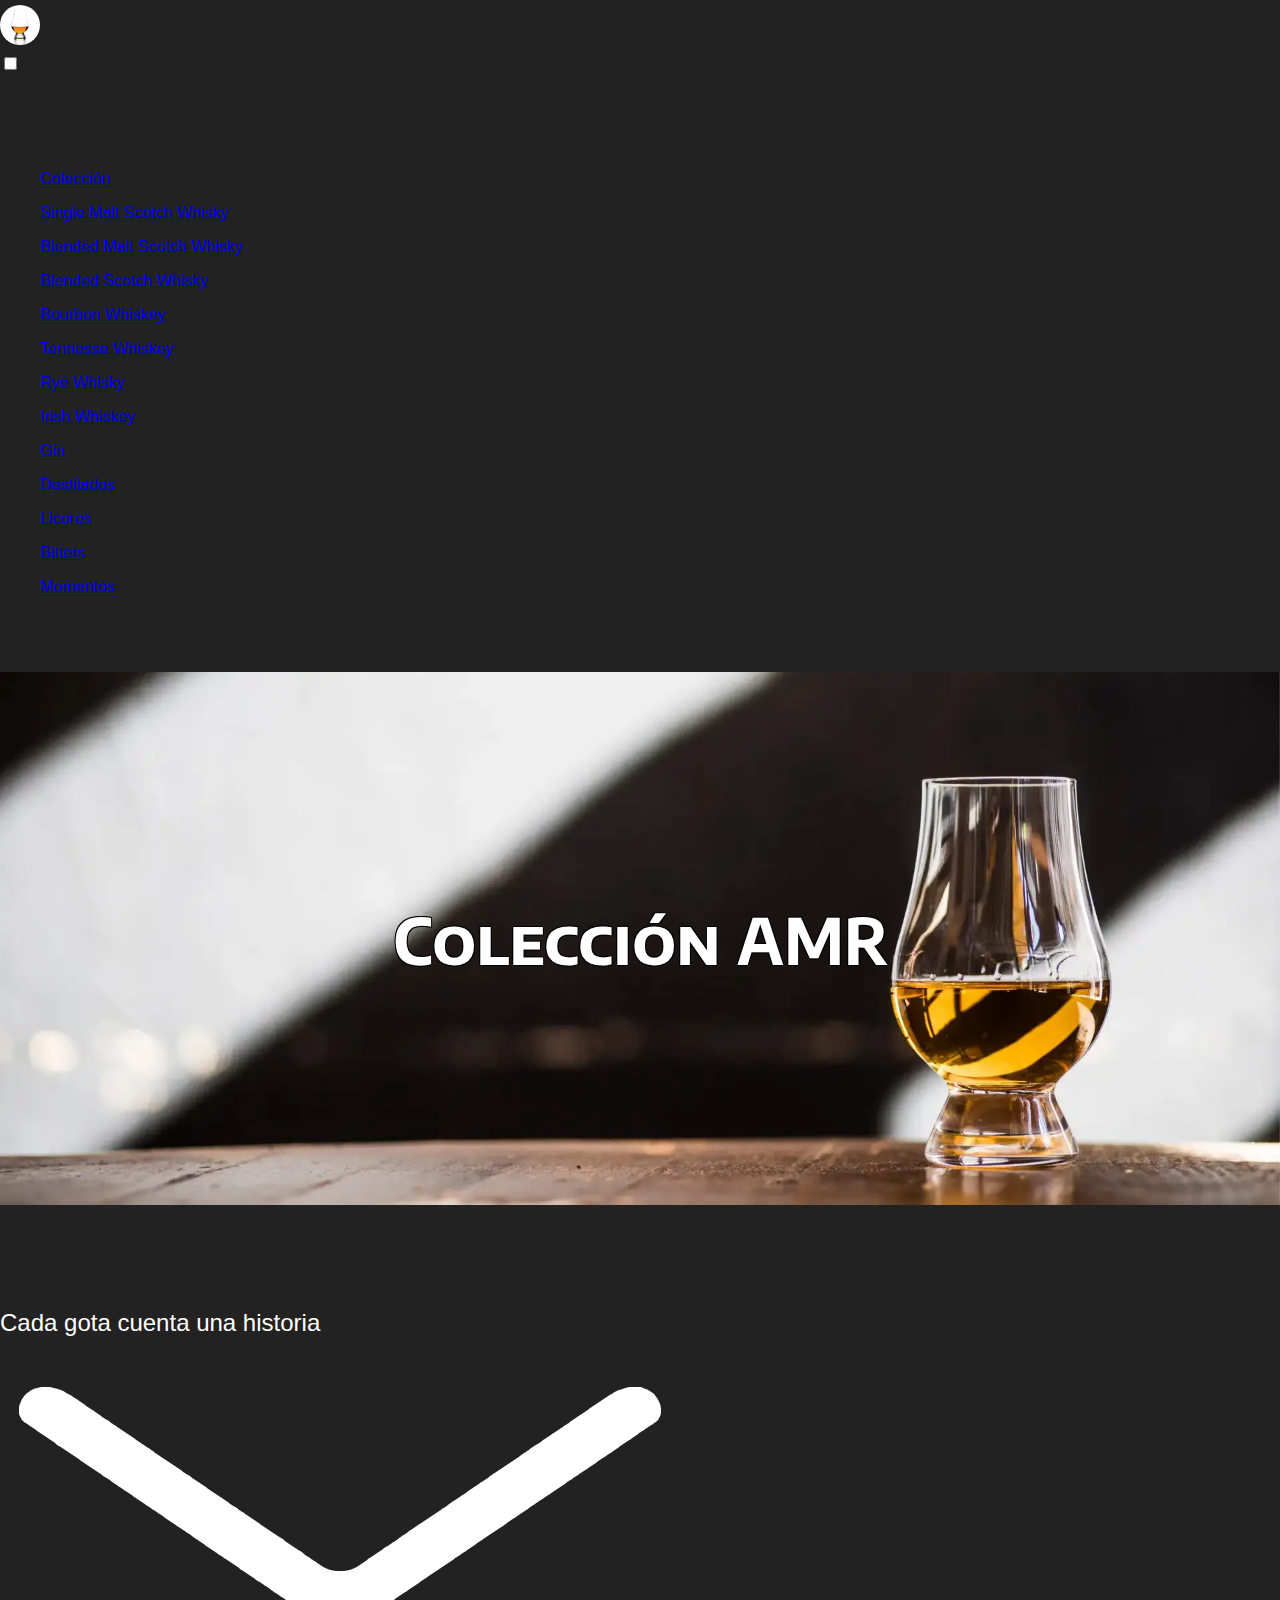
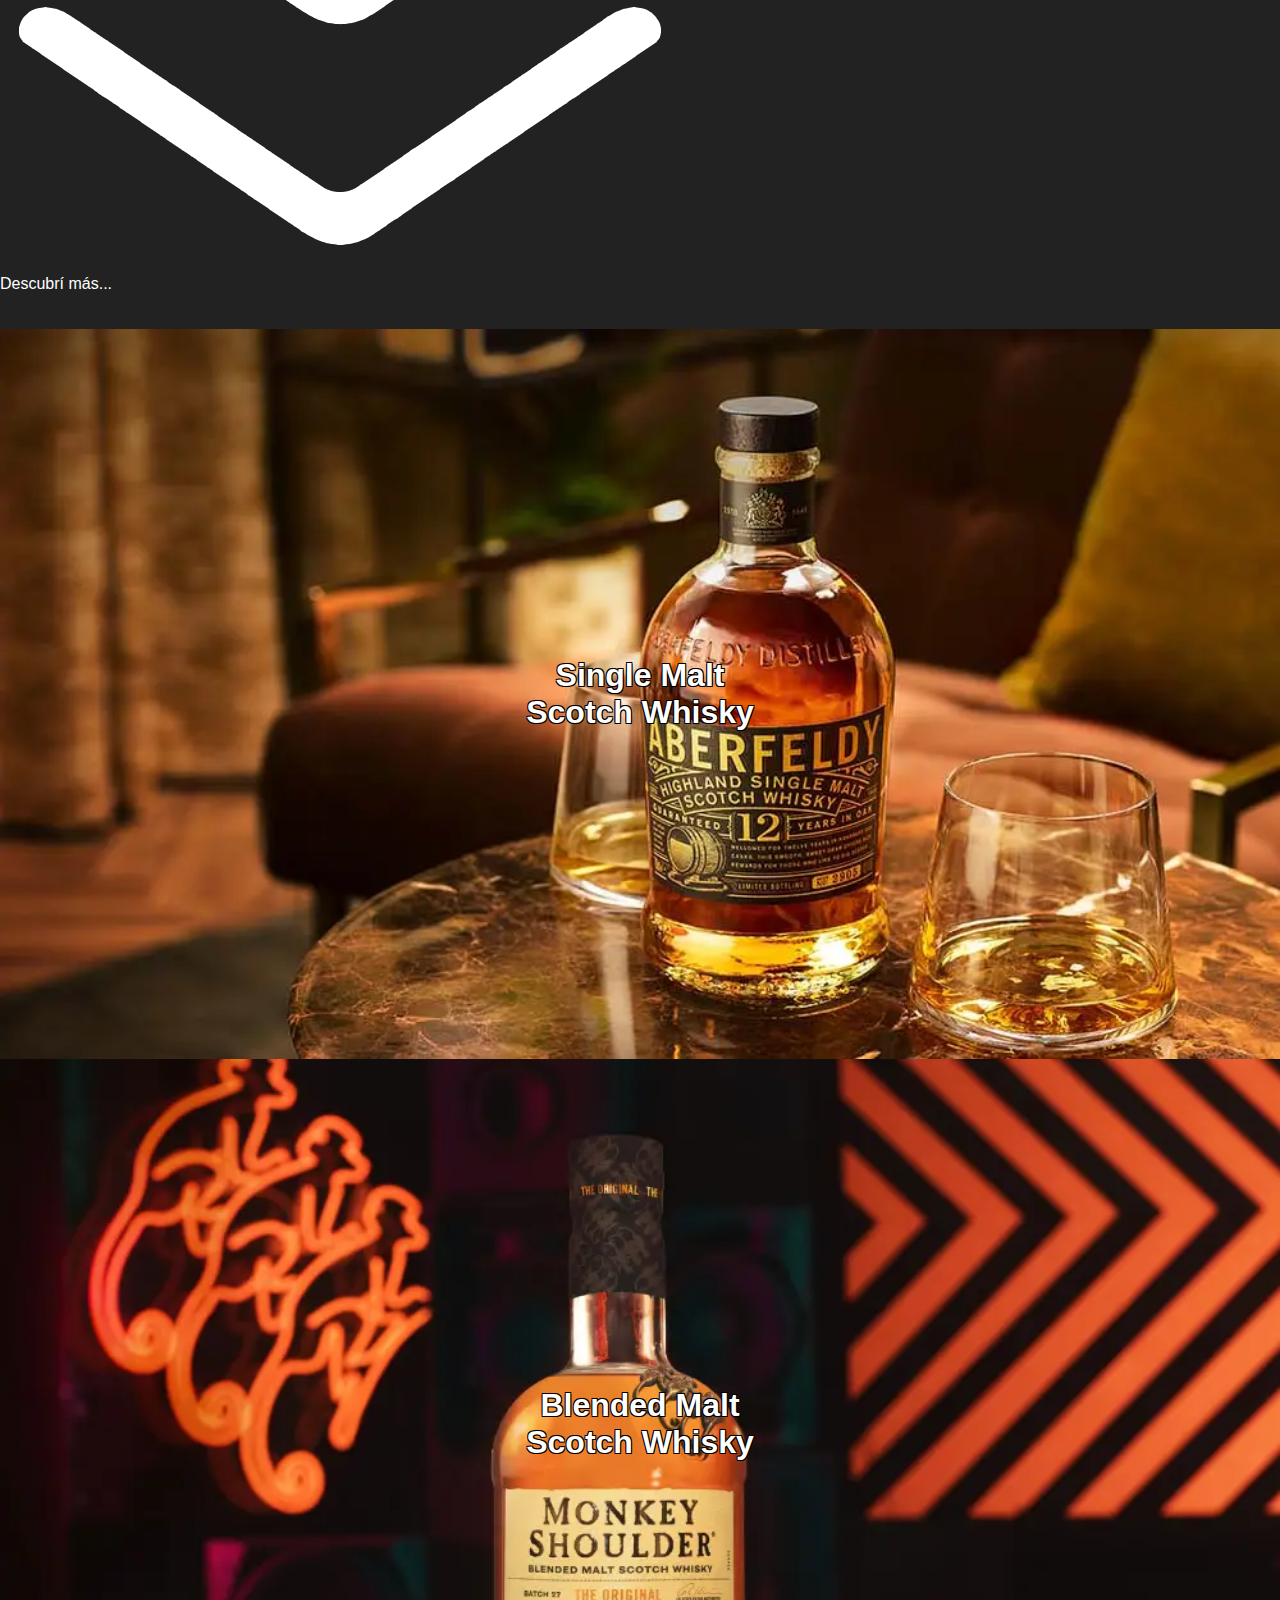
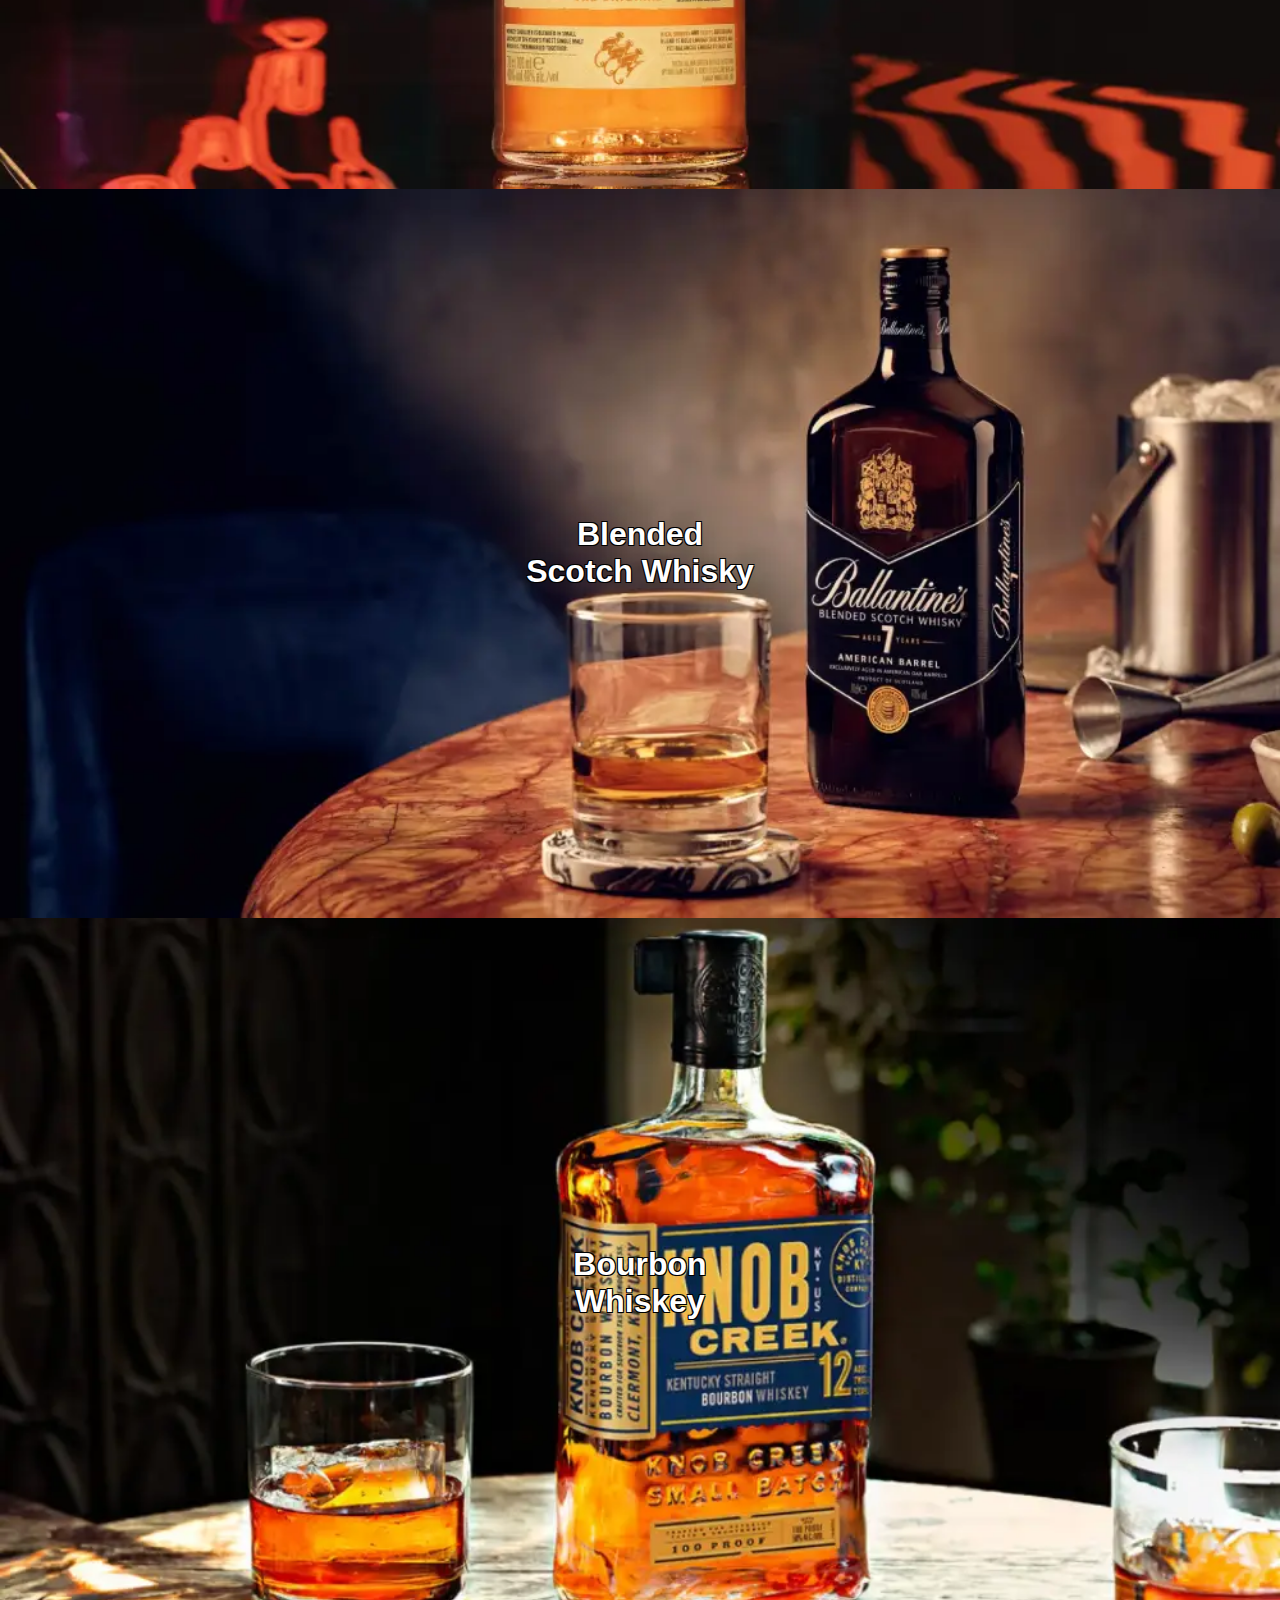
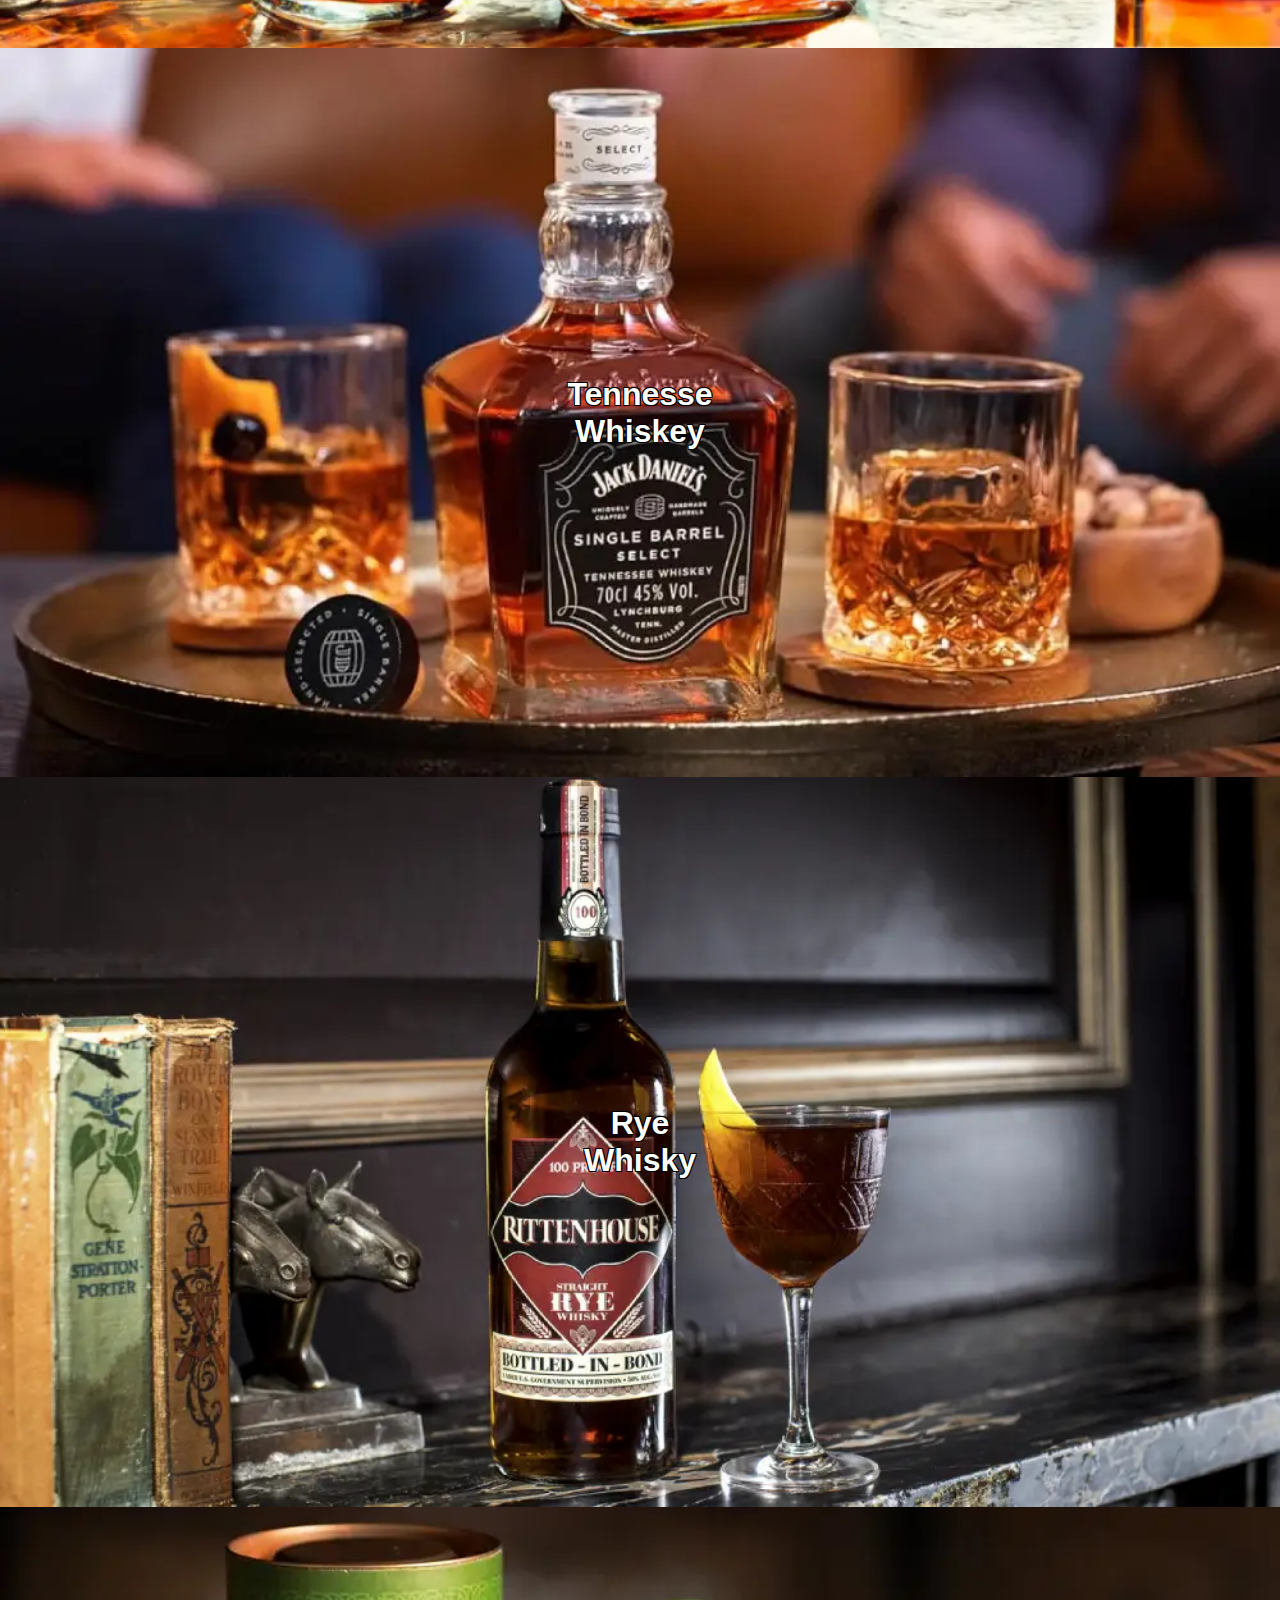
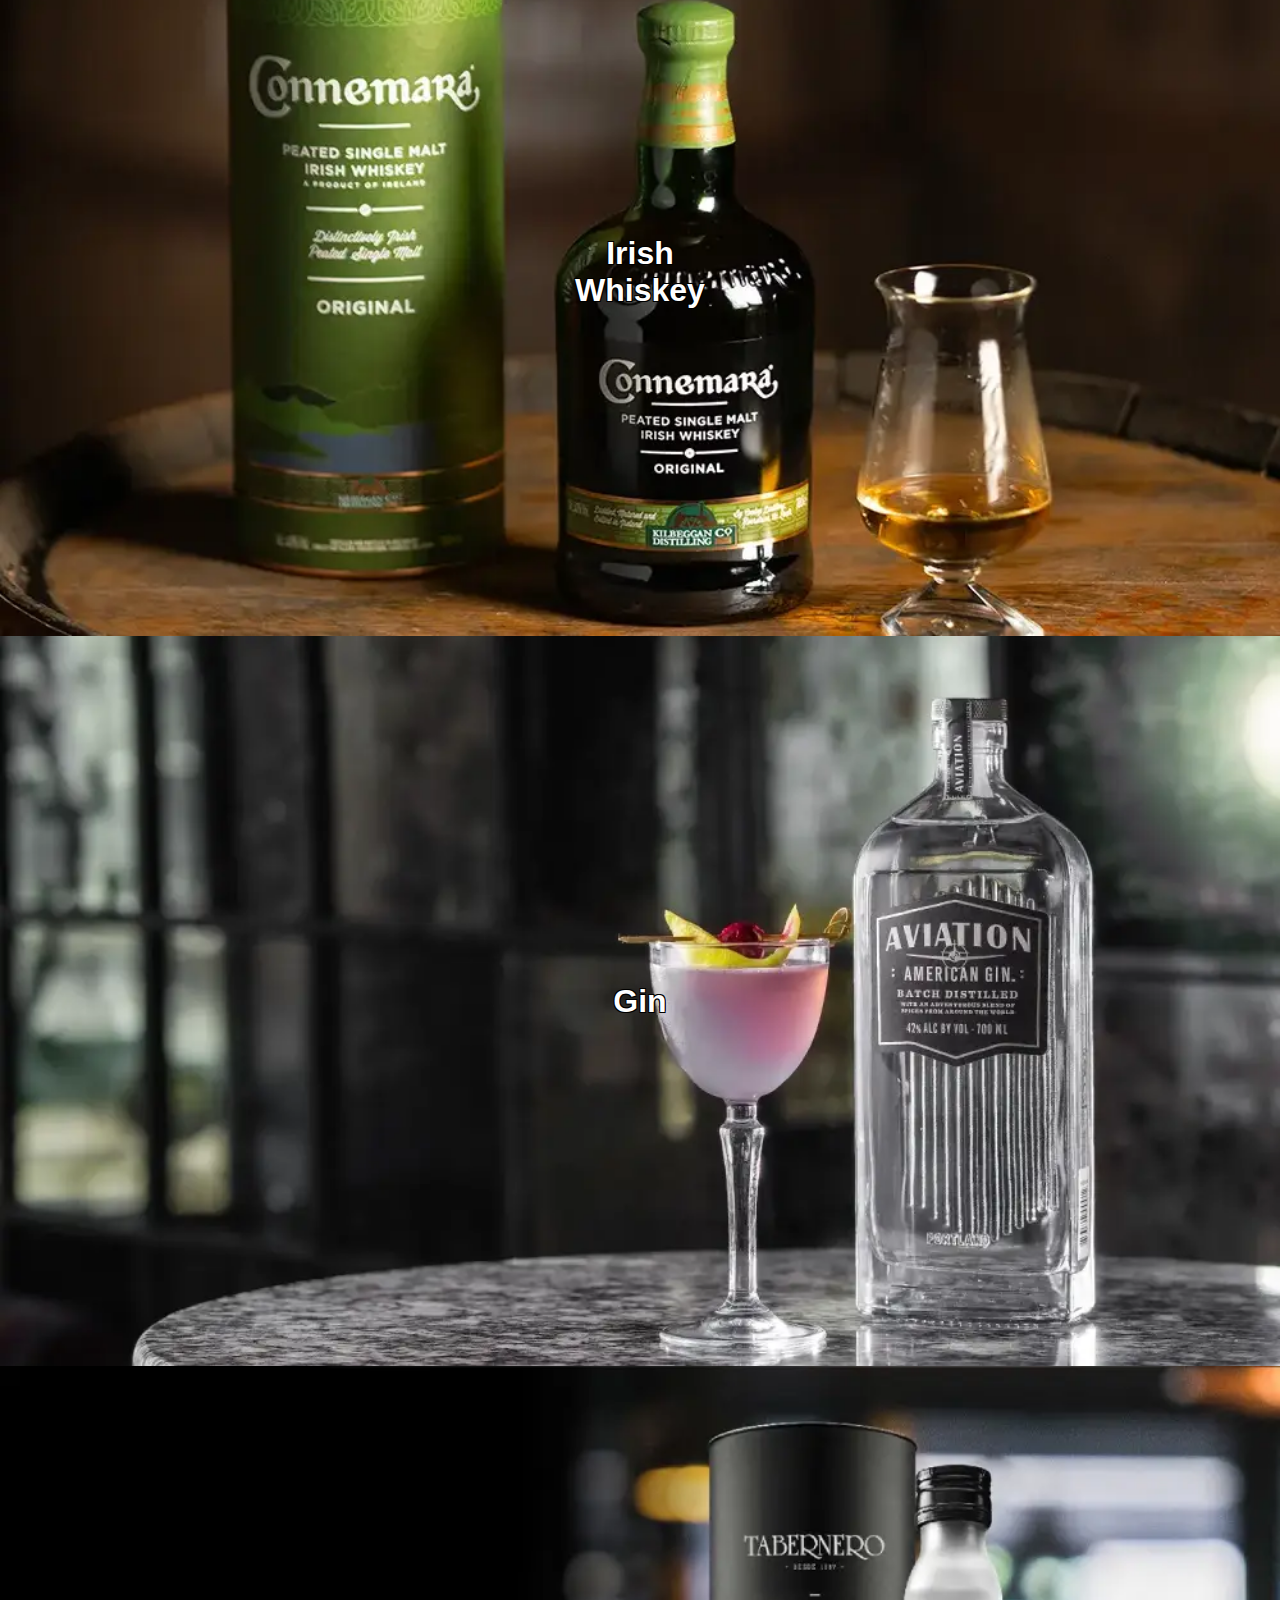
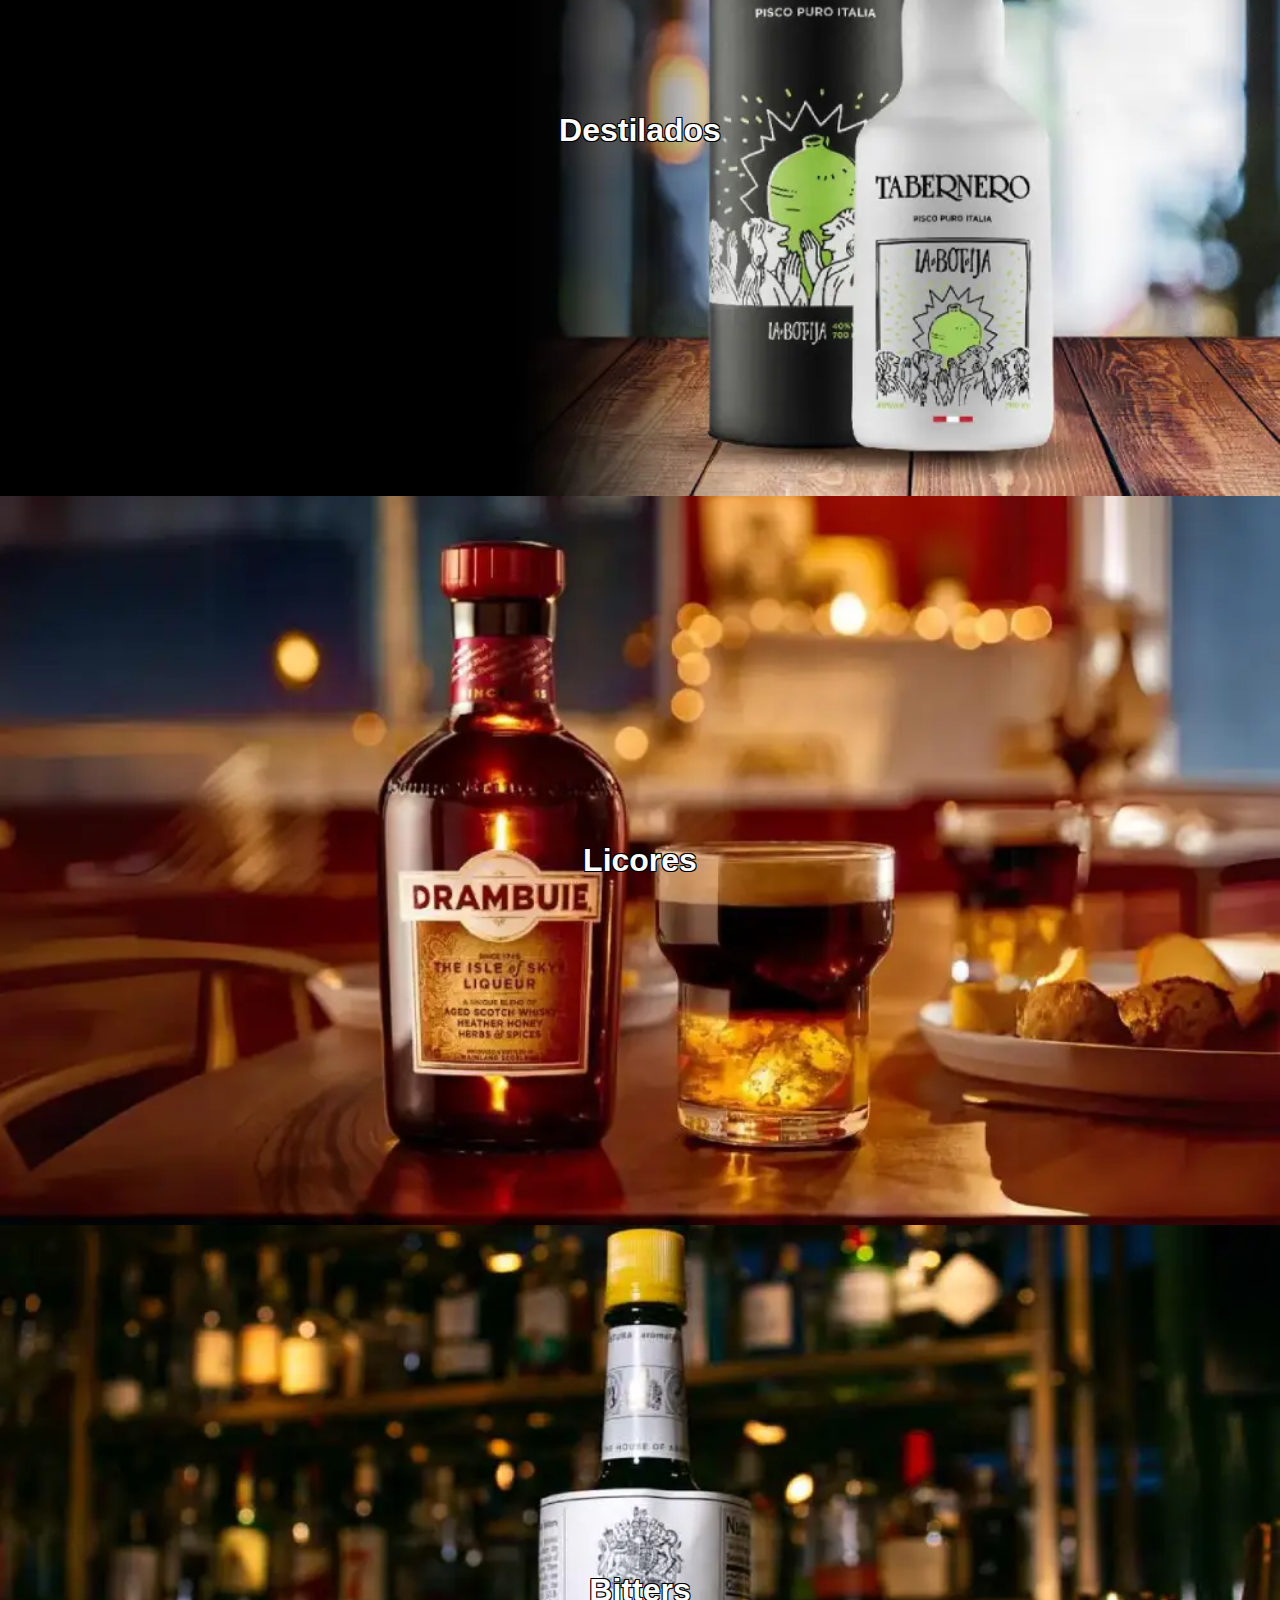
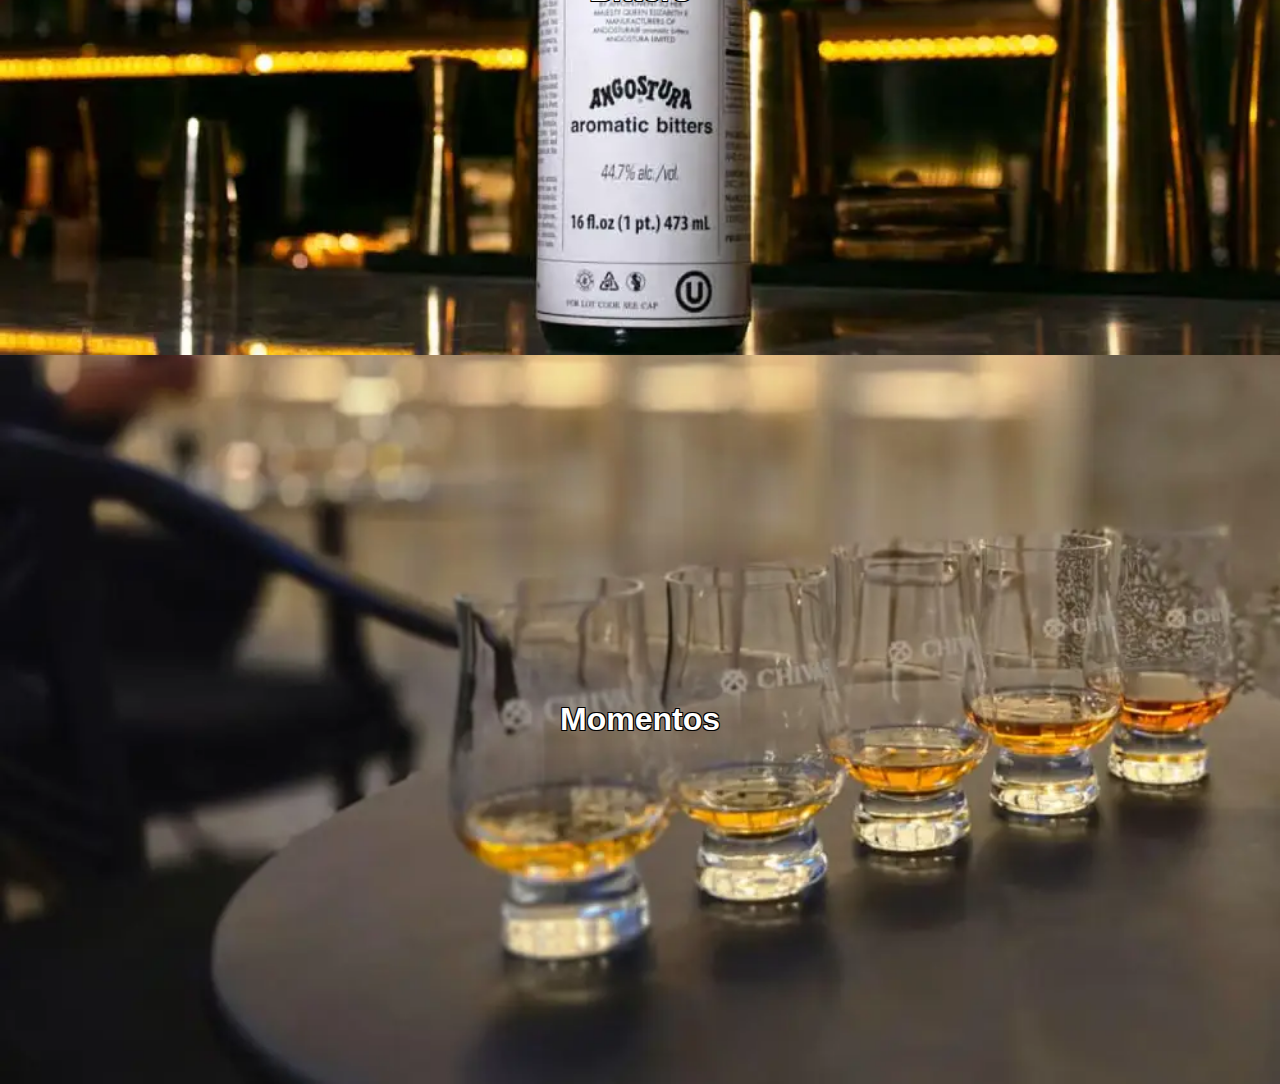
<file: index.html>
<!DOCTYPE html>
<html lang="es">
<head>
    <meta charset="UTF-8">
    <meta name="viewport" content="width=device-width, initial-scale=1.0">
    <title>Colección AMR</title>
    <meta http-equiv="Cache-Control" content="no-cache, no-store, must-revalidate" />
    <meta http-equiv="Pragma" content="no-cache" />
    <meta http-equiv="Expires" content="0" />
    <link rel="icon" href="./Fotos-index/glenca.ico" type="image/x-icon">
    <link rel="preconnect" href="https://fonts.googleapis.com">
    <link rel="preconnect" href="https://fonts.gstatic.com" crossorigin>
    <link href="https://fonts.googleapis.com/css2?family=Encode+Sans+SC:wght@100..900&display=swap" rel="stylesheet">
    <link href="https://unpkg.com/aos@2.3.1/dist/aos.css" rel="stylesheet">
    <link href="https://cdn.jsdelivr.net/npm/bootstrap@5.3.6/dist/css/bootstrap.min.css" rel="stylesheet" integrity="sha384-4Q6Gf2aSP4eDXB8Miphtr37CMZZQ5oXLH2yaXMJ2w8e2ZtHTl7GptT4jmndRuHDT" crossorigin="anonymous">
    <link rel="stylesheet" href="styles.css">

</head>
<body>

    <div id="navBar1">
        <div>
          <a href="https://coleccionamr.vercel.app"><img height="50px" style="padding: 5px 0 5px 0; border-radius: 50%;" src="./Fotos-index/glencaInicioWhite.webp" alt="Colección de bebidas AMR"></a>
        </div>
        <div id="menu-burguer">
            <label class="burger">
                <input type="checkbox" id="burger">
                <span></span>
                <span></span>
                <span></span>
            </label>
        </div>
    </div>
      <div id="menu-desplegable" class="oculto">
          <ul style="padding-top: 80px;">
            <a class="nav-link active" href="https://###">Colección</a>
          </ul>
          <ul>
            <a class="nav-link active" href=".">Single Malt Scotch Whisky</a>
          </ul>
          <ul>
            <a class="nav-link active" href=".">Blended Malt Scotch Whisky</a>
          </ul>
          <ul>
            <a class="nav-link active" href=".">Blended Scotch Whisky</a>
          </ul>
          <ul>
            <a class="nav-link active" href=".">Bourbon Whiskey</a>
          </ul>
          <ul>
            <a class="nav-link active" href=".">Tennesse Whiskey</a>
          </ul>
          <ul>
            <a class="nav-link active" href=".">Rye Whisky</a>
          </ul>
          <ul>
            <a class="nav-link active" href=".">Irish Whiskey</a>
          </ul>
          <ul>
            <a class="nav-link active" href=".">Gin</a>
          </ul>
          <ul>
            <a class="nav-link active" href=".">Destilados</a>
          </ul>
          <ul>
            <a class="nav-link active" href=".">Licores</a>
          </ul>
          <ul>
            <a class="nav-link active" href=".">Bitters</a>
          </ul>
          <ul style="padding-bottom: 60px;">
            <a class="nav-link active" href=".">Momentos</a>
          </ul>
      </div> 
    

    <div id="portadaPrincipal">
        <h1>Colección AMR</h1>
    </div>



    <p style="padding: 80px 0 15px 0; font-size: 1.5rem; ">
      Cada gota cuenta una historia
    </p>

    <div id="chevronAnimado">
      <button id="toggleBebidas" style="text-decoration: none; background-color: transparent; border: none;">
        <img src="/Fotos-index/chevronWhite.webp" alt="">
      </button>
    </div>

    <p style="padding-bottom: 20px;">Descubrí más...</p>






    <div class="bebidas oculto2">
        <div class="categBebidas">
            <img src="/Fotos-index/seccSingleMalt.webp" alt="">
            <h2>Single Malt <br>Scotch Whisky</h2>
        </div>
        <div class="categBebidas">
            <img src="/Fotos-index/seccBlendedMalt.webp" alt="">
            <h2>Blended Malt <br>Scotch Whisky</h2>
        </div>
        <div class="categBebidas">
            <img src="/Fotos-index/seccBlendedScotch.webp" alt="">
            <h2>Blended <br>Scotch Whisky</h2>
        </div>
        <div class="categBebidas">
            <img src="/Fotos-index/seccBourbon.webp" alt="">
            <h2>Bourbon <br>Whiskey</h2>
        </div>
        <div class="categBebidas">
            <img src="/Fotos-index/seccTennesse.webp" alt="">
            <h2>Tennesse <br>Whiskey</h2>
        </div>
        <div class="categBebidas">
            <img src="/Fotos-index/seccRye.webp" alt="">
            <h2>Rye <br>Whisky</h2>
        </div>
        <div class="categBebidas">
            <img src="/Fotos-index/seccIrishWhiskey.webp" alt="">
            <h2>Irish <br>Whiskey</h2>
        </div>
        <div class="categBebidas">
            <img src="/Fotos-index/seccGin.webp" alt="">
            <h2>Gin</h2>
        </div>
        <div class="categBebidas">
            <img src="/Fotos-index/seccDestilados.webp" alt="">
            <h2>Destilados</h2>
        </div>
        <div class="categBebidas">
            <img src="/Fotos-index/seccLicores.webp" alt="">
            <h2>Licores</h2>
        </div>
        <div class="categBebidas">
            <img src="/Fotos-index/seccBitter-Angostura.webp" alt="">
            <h2>Bitters</h2>
        </div>
        <div class="categBebidas">
            <img src="/Fotos-index/seccEventos.webp" alt="">
            <h2>Momentos</h2>
        </div>
    </div>







    <script src="https://cdn.jsdelivr.net/npm/bootstrap@5.3.6/dist/js/bootstrap.bundle.min.js" integrity="sha384-j1CDi7MgGQ12Z7Qab0qlWQ/Qqz24Gc6BM0thvEMVjHnfYGF0rmFCozFSxQBxwHKO" crossorigin="anonymous"></script>
    <script src="https://unpkg.com/aos@2.3.1/dist/aos.js"></script>
    <script>
        AOS.init();
    </script>
    <script src="/Assets/despliegueMenu.js"></script>

</body>
</html>
</file>
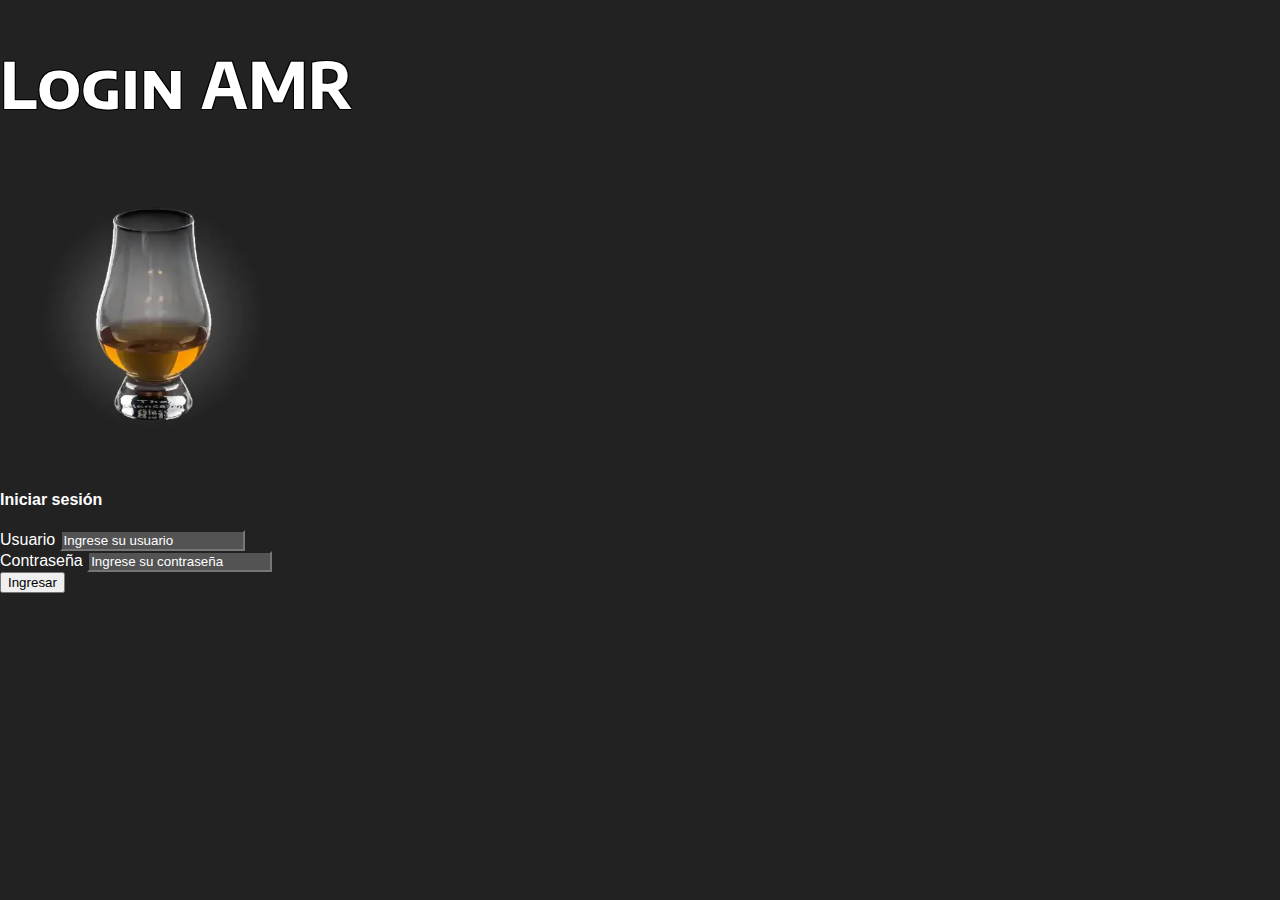
<file: login.html>
<!DOCTYPE html>
<html lang="en">
<head>
    <meta charset="UTF-8">
    <meta name="viewport" content="width=device-width, initial-scale=1.0">
    <title>Login AMR</title>
    <meta http-equiv="Cache-Control" content="no-cache, no-store, must-revalidate" />
    <meta http-equiv="Pragma" content="no-cache" />
    <meta http-equiv="Expires" content="0" />
    <link rel="icon" href="./Fotos-index/glenca.ico" type="image/x-icon">
    <link rel="preconnect" href="https://fonts.googleapis.com">
    <link rel="preconnect" href="https://fonts.gstatic.com" crossorigin>
    <link href="https://fonts.googleapis.com/css2?family=Encode+Sans+SC:wght@100..900&display=swap" rel="stylesheet">
    <link href="https://unpkg.com/aos@2.3.1/dist/aos.css" rel="stylesheet">
    <link href="https://cdn.jsdelivr.net/npm/bootstrap@5.3.6/dist/css/bootstrap.min.css" rel="stylesheet" integrity="sha384-4Q6Gf2aSP4eDXB8Miphtr37CMZZQ5oXLH2yaXMJ2w8e2ZtHTl7GptT4jmndRuHDT" crossorigin="anonymous">
    <link rel="stylesheet" href="styles.css">
    <style>
        .usuario-input::placeholder {
            color: white;
        }
    </style>

</head>
<body>
    <h1>Login AMR</h1>

    <div id="logContent">
        <img src="/Fotos-index/glencaInicioFondoGris.webp" alt=""  style="height: 300px;">
    </div>

    <div class="container d-flex justify-content-center align-items-center" style="padding-bottom: 50px;">
    <div style="width: 90%; max-width: 400px;">
      <h4 class="mb-4 text-center">Iniciar sesión</h4>
      <form>
        <div class="mb-3">
          <label for="usuario" class="form-label">Usuario</label>
          <input style="background-color: rgb(83, 83, 83); color: white; font-family: 'Lucida Sans', 'Lucida Sans Regular', 'Lucida Grande', 'Lucida Sans Unicode', Geneva, Verdana, sans-serif;" type="text" class="form-control usuario-input" id="usuario" placeholder="Ingrese su usuario" required>
        </div>
        <div class="mb-3">
          <label for="contrasena" class="form-label">Contraseña</label>
          <input style="background-color: rgb(83, 83, 83); color: white; font-family: 'Lucida Sans', 'Lucida Sans Regular', 'Lucida Grande', 'Lucida Sans Unicode', Geneva, Verdana, sans-serif;" type="password" class="form-control usuario-input" id="contrasena" placeholder="Ingrese su contraseña" required>
        </div>
        <button type="submit" class="btn btn-primary w-100">Ingresar</button>
      </form>
    </div>
  </div>

</body>
</html>
</file>
<file: styles.css>
:root{
    --color-1: #fff;
    --color-2: #222;
    --color-3: #494949;
    --color-4: #6C290C;
}
*,
*::before,
*::after {
    box-sizing: border-box;
}
html {
    scroll-behavior: smooth;
}
body {
    padding: 0;
    margin: 0;
    font-family: Arial, Helvetica, sans-serif;
    background: var(--color-2);
    color: var(--color-1);
    width: 100%;
}
h1{
    font-family: "Encode Sans SC", sans-serif;
    font-optical-sizing: auto;   
    font-style: normal;
    font-size: 2.5rem;
    text-shadow: 
        -1px -1px 0 black,
        1px -1px 0 black,
        -1px  1px 0 black,
        1px  1px 0 black;
    

}

/* --------- CLASES --------- */
/* --------- CLASES --------- */

.bebidas{
    display: grid;
    grid-template-columns: 1fr;

}
.categBebidas{
    display: grid;
    grid-template-columns: 1fr;
    grid-template-rows: auto;
    place-items: center;

}
.categBebidas img{
    width: 100%;
    grid-column:  1 / 2;
    grid-row: 1 / 2;
}
.categBebidas h2{
    grid-column: 1 / 2;
    grid-row: 1 / 2;
    font-size: 2rem;
    text-align: center;
    text-shadow: 
    -1px -1px 0 black,
     1px -1px 0 black,
    -1px  1px 0 black,
     1px  1px 0 black;
}

/* -------- IDs -------- */
/* -------- IDs -------- */

#portadaPrincipal{
    display: grid;
    grid-template-columns: 1fr;
    grid-template-rows: auto;
    place-items: center;
    width: 100%;
    height: auto;
    aspect-ratio: 853 / 1280;
    overflow: hidden;
    background-image: url(./Fotos-index/AMR-MAIN-movil.webp);
    background-size: contain;
    background-position: center top;
    background-repeat: no-repeat;
}



/* -------- PANTALLAS GRANDES -------- */
/* -------- PANTALLAS GRANDES -------- */


@media (min-width: 992px) {

    h1{
        font-size: 4rem;
    }

    /* -------- IDs -------- */
    /* -------- IDs -------- */


    #portadaPrincipal{
        width: 100%;
        aspect-ratio: 1920 / 800;
        background-image: url(./Fotos-index/AMR-MAIN-pc.webp);
        background-size: cover;
        background-position: center top;
        background-repeat: no-repeat;
    }
    
}
</file>
